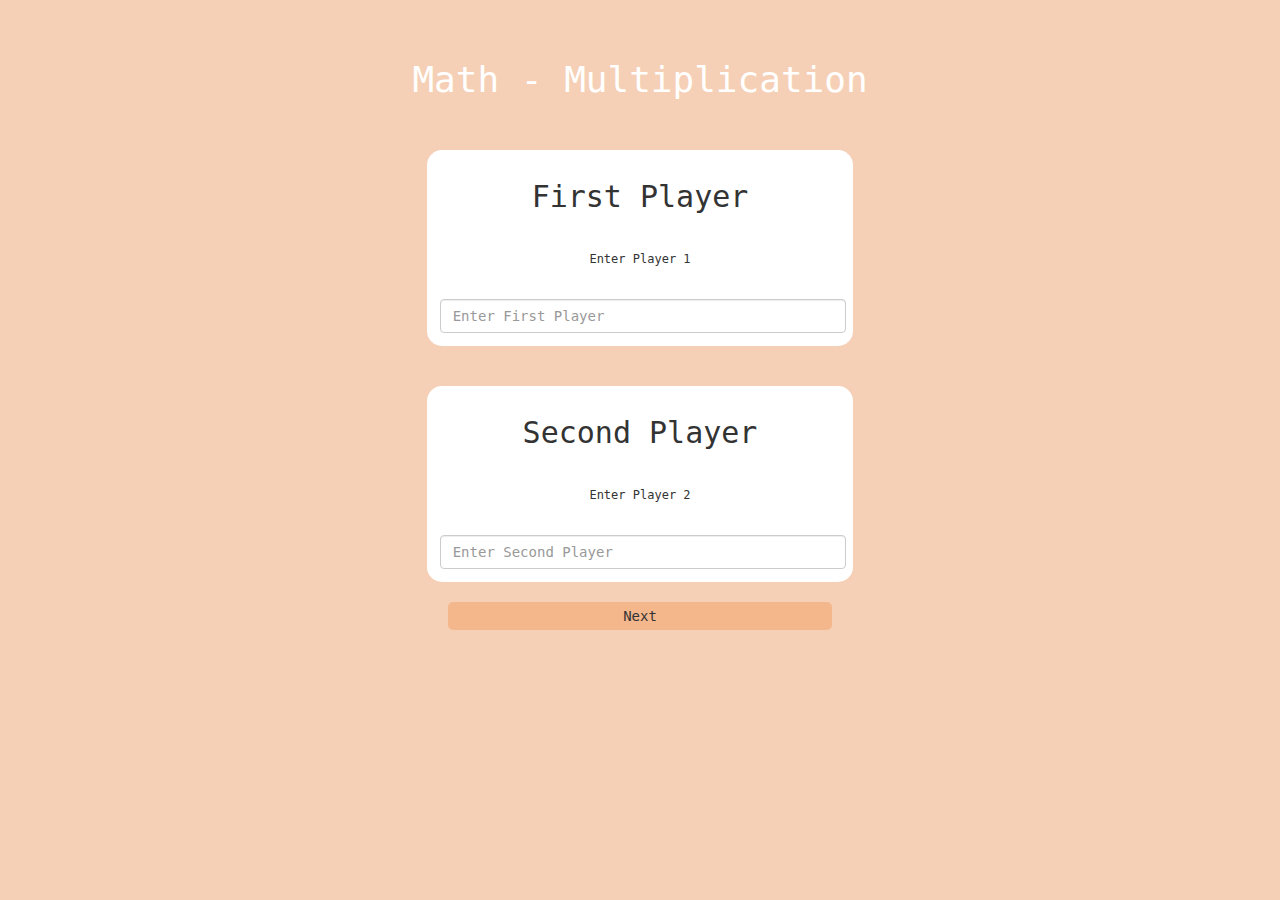
<file: index.html>
<!DOCTYPE html>
<html>
<head>
	<title>Project 89</title>

<meta name="viewport" content="width=device-width, initial-scale=1">
<link rel="stylesheet" href="https://maxcdn.bootstrapcdn.com/bootstrap/3.4.0/css/bootstrap.min.css">
<script src="https://ajax.googleapis.com/ajax/libs/jquery/3.4.1/jquery.min.js"></script>
<script src="https://maxcdn.bootstrapcdn.com/bootstrap/3.4.0/js/bootstrap.min.js"></script>

<link rel="stylesheet" type="text/css" href="style.css">

<script src="main.js"></script>
</head>
<body>

	<center>
		<br><br>
		<h1>Math - Multiplication</h1>
		<br><br>
		<div class="login_div1 col-lg-4 col-md-6 col-sm-8 col-xs-11">
			<h2>First Player</h2>
			<br>
			<h6>Enter Player 1</h6>
			<br>
			<input id="player1_name" class="form-control" placeholder="Enter First Player">
		</div>

		<br><br>

		<div class="login_div2 col-lg-4 col-md-6 col-sm-8 col-xs-11">
			<h2>Second Player</h2>
			<br>
			<h6>Enter Player 2</h6>
			<br>
			<input id="player2_name" class="form-control" placeholder="Enter Second Player">
		</div>

		<br>

		<button id="ButtonGame" onclick="ToGame()">Next</button>

	</center>

</body>
</html>
</file>
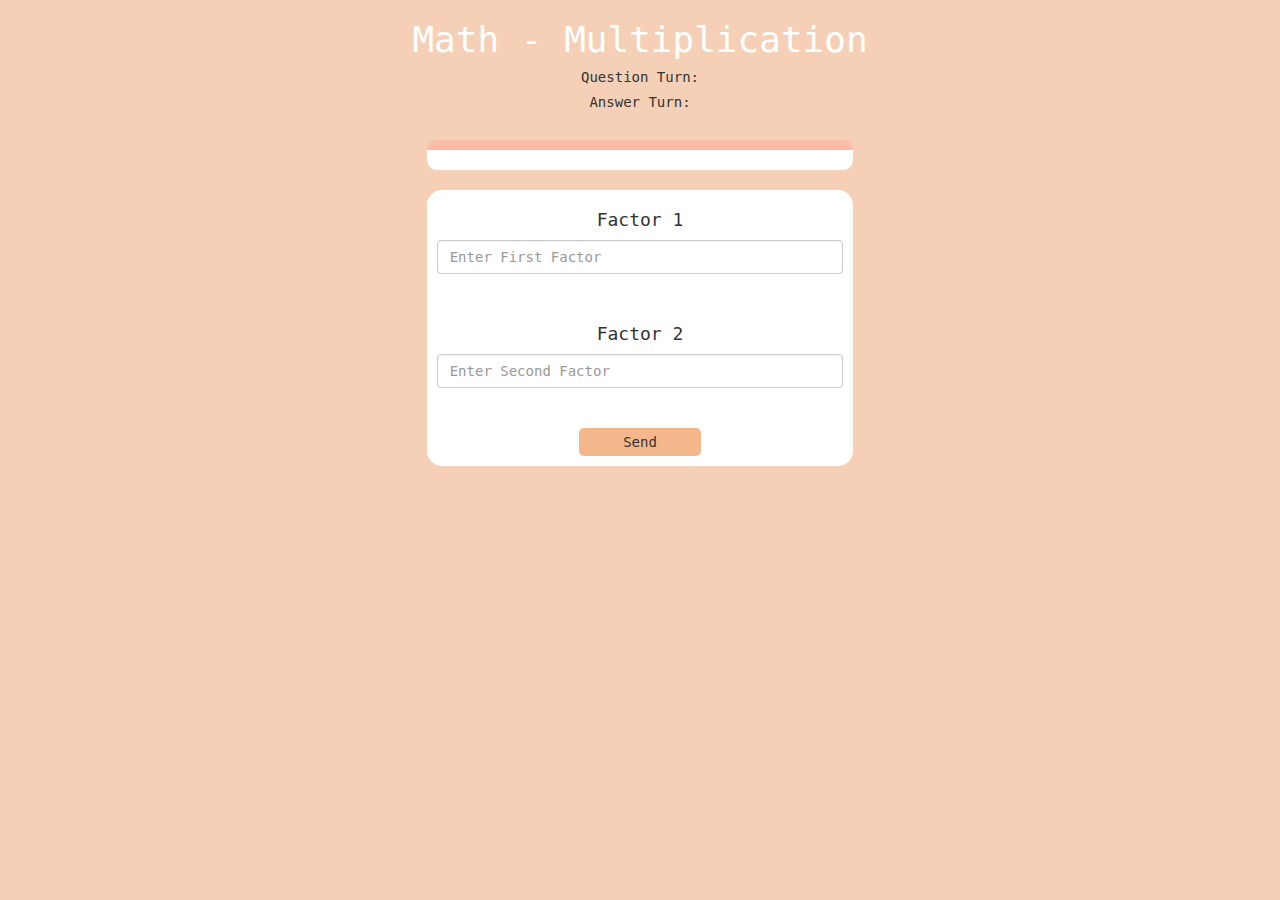
<file: game_login.html>
<!DOCTYPE html>
<html>
<head>
	<title>Project 89</title>

<meta name="viewport" content="width=device-width, initial-scale=1">
<link rel="stylesheet" href="https://maxcdn.bootstrapcdn.com/bootstrap/3.4.0/css/bootstrap.min.css">
<script src="https://ajax.googleapis.com/ajax/libs/jquery/3.4.1/jquery.min.js"></script>
<script src="https://maxcdn.bootstrapcdn.com/bootstrap/3.4.0/js/bootstrap.min.js"></script>

<link rel="stylesheet" type="text/css" href="style.css">

<script src="game_login.js"></script>
</head>
<body onload="When()">

	<!-- Score tracking -->
	<h5 id="p1_name"></h5><span id="p1_score"></span>
	<h5 id="p2_name"></h5><span id="p2_score"></span>
		
	<center>





		<h1>Math - Multiplication</h1>

		<h5>Question Turn: </h5><span id="Qturn"></span>
        <h5>Answer Turn: </h5><span id="Aturn"></span>
		<br>
	
		<!-- have to add expression -->
		<!-- DIV for answers -->
		<div id="output" class="login_div1 col-lg-4 col-md-6 col-sm-8 col-xs-11"></div>
		<br>
		
		<!-- DIV for factors -->
		<div class="login_div1 col-lg-4 col-md-6 col-sm-8 col-xs-11">
			
			<h4>Factor 1</h4>
			<input id="f1" class="form-control" placeholder="Enter First Factor">
            <br>

			<br>
			<h4>Factor 2</h4>
			<input id="f2" class="form-control" placeholder="Enter Second Factor">		
			<br><br>
			<button id="ButtonGame" onclick="Send()">Send</button>

		</div>

		<br><br><br>





	</center>

</body>
</html>
</file>
<file: style.css>
body{
	background: rgb(245, 208, 182);
	font-family: monospace;
}

.login_div1 , .login_div2{
	background: white;
	padding: 10px;
	float: none;
	border-radius: 15px;
}


#player1_name , #player2_name{
	display: inline-block;
	margin: 3px;
	
}

#word{
	width: 60%;
}

#word_display{
	letter-spacing: 5px;
}

#output{
background: white;
border-radius: 10px;
border-top: 10px solid #fbbca7;
padding: 10px;
float: none;
text-align: left;
}

#ButtonGame {
	width: 30%;
	background-color: rgb(244, 183, 140);
	border: 3px solid rgb(244, 183, 140);
	border-radius: 5px;
}

h1{
	color:white;
}

#p1_name , #p2_name{
	margin-left: 10px;
}
</file>
